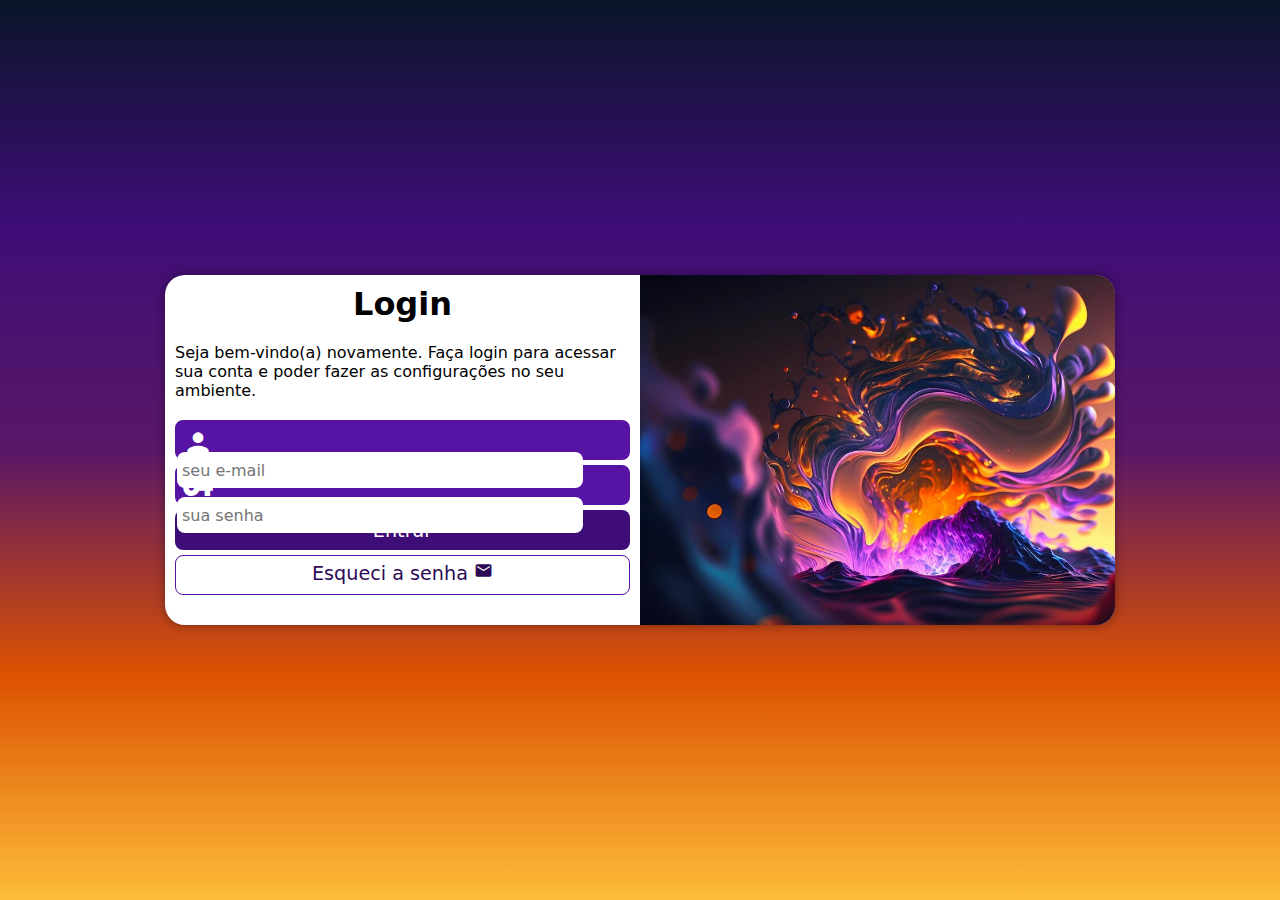
<file: index.html>
<!DOCTYPE html>
<html lang="pt-br">
<head>
    <meta charset="UTF-8">
    <meta name="viewport" content="width=device-width, initial-scale=1.0">
    <title>Login</title>
    <link href="https://fonts.googleapis.com/icon?family=Material+Icons" rel="stylesheet">
    <link rel="stylesheet" href="estilos/style.css">
    <link rel="stylesheet" href="estilos/media-query.css">
</head>
<body>
    <main>
        <section id="login">
            <div id="imagem">
            </div>
            <div id="formulario">
                <h1>Login</h1>
                <p>Seja bem-vindo(a) novamente. Faça login para acessar sua conta e poder fazer as configurações no seu ambiente.</p>
                <form action="login.php" method="post" autocomplete="on">
                    <div class="campo">
                        <i class="material-icons">person</i>
                        <input type="email" name="login" id="ilogin" placeholder="seu e-mail" autocomplete="email" required maxlength="30">
                        <label for="ilogin">Login</label>
                    </div>
                    <div class="campo">
                        <i class="material-icons">vpn_key</i>
                        <input type="password" name="senha" id="isenha" placeholder="sua senha" autocomplete="current-password" required minlength="8" maxlength="20">
                        <label for="isenha">Senha</label>
                    </div>
                    <input type="submit" value="Entrar">
                    <a href="esqueci.html" class="botao">
                        Esqueci a senha <i class="material-icons">mail</i>
                    </a>
                </form>
            </div>

        </section>
    </main>
</body>
</html>
</file>
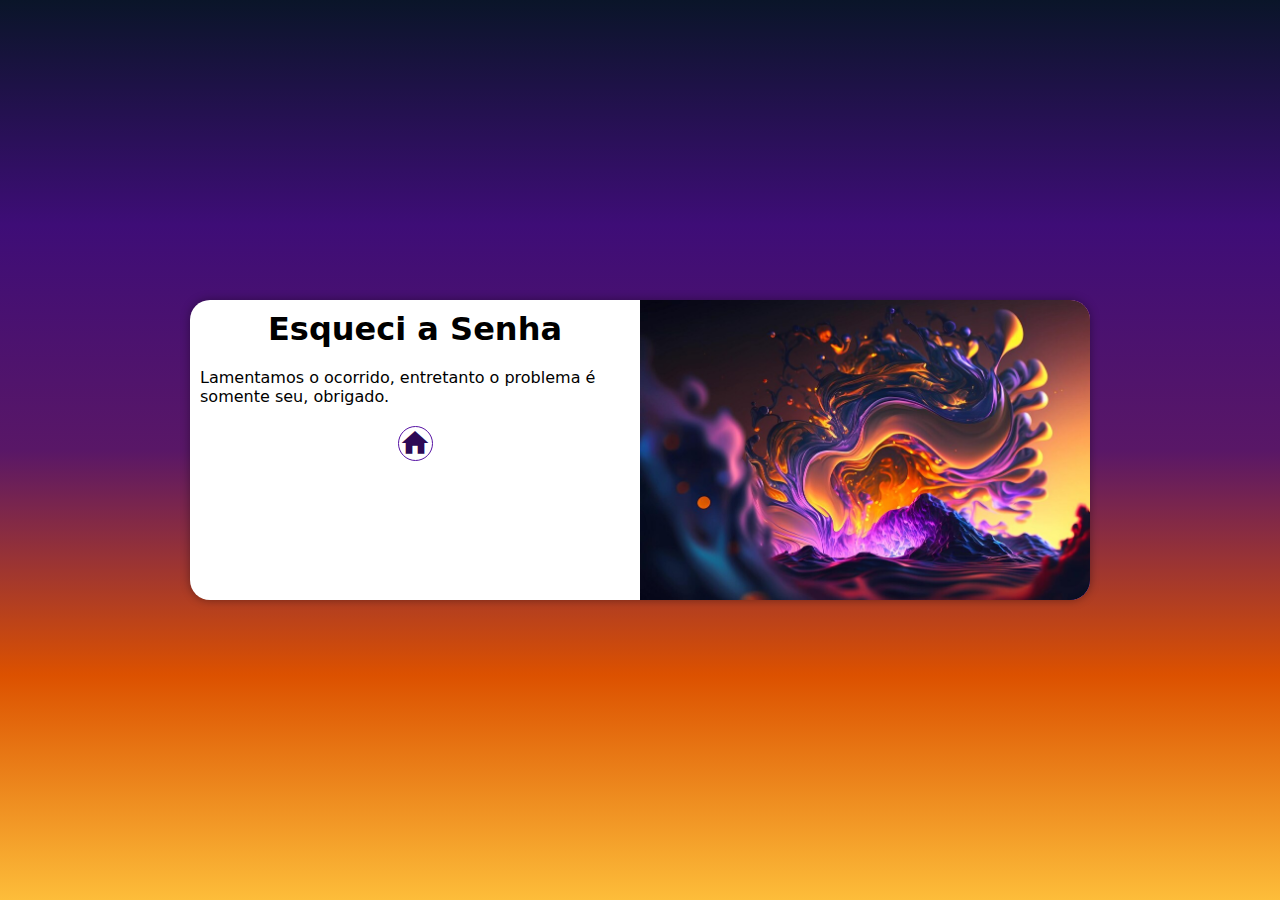
<file: esqueci.html>
<!DOCTYPE html>
<html lang="pt-br">
<head>
    <meta charset="UTF-8">
    <meta name="viewport" content="width=device-width, initial-scale=1.0">
    <title>Esqueci a senha</title>
    <link href="https://fonts.googleapis.com/icon?family=Material+Icons" rel="stylesheet">
    <link rel="stylesheet" href="estilos/style.css">
    <link rel="stylesheet" href="estilos/media-query.css">
    <style>
        section#login{
            height: 350px;
        }
        form > a.botao {
            margin: auto;
            display: block;
            font-size: 2em;
            width: 35px;
            height: 35px;
            border-radius: 50%;
            padding: 0px;
            margin-top: 15px !important;
        }
        /*Tablets*/
        @media screen and (min-width: 768px) and (max-width: 992px){
        section#login{
            width: 90vw;
            height: 200px;
        }
            div#formulario > h1{
            font-size: 2em;
        }
        div#formulario > p{
            font-size: 1.2em;
            margin: 20px 0px;}}
        /*Telas Grandes*/
        @media screen and (min-width: 992px){
        section#login{
            width: 900px;
            height: 300px;
        }}

    </style>
</head>
<body>
    <main>
        <section id="login">
            <div id="imagem">
            </div>
            <div id="formulario">
                <h1>Esqueci a Senha</h1>
                <p>Lamentamos o ocorrido, entretanto o problema é somente seu, obrigado.</p>
                <form>
                <a href="index.html" class="botao">
                <i class="material-icons">home</i>
                    </a>
                </form>
            </div>
        </section>
    </main>
</body>
</html>
</file>
<file: estilos/style.css>
@charset "UTF-8";

/*
Paleta de Cores
    Roxo Diferenciado #591767
    Amarelo #fdbd3a
    Azul Escuro 
    Roxo Escuro #3e0d77
*/

* {
    font-family: system-ui, -apple-system, BlinkMacSystemFont, 'Segoe UI', Roboto, Oxygen, Ubuntu, Cantarell, 'Open Sans', 'Helvetica Neue', sans-serif;
    padding: 0px;
    margin: 0px;
    box-sizing: border-box;
}

body, html{
    background: #3e0d77;
    height: 100vh;
    width: 100vw;
}
main{
    position: relative;
    height: 100vh;
    width: 100vw;
}
section#login{
    /*Centralizando a section*/
    position: absolute;
    top: 50%;
    left: 50%;
    overflow: hidden;
    transform: translate(-50%, -50%);

    background-color: white;
    width: 250px;
    height: 500px;
    border-radius: 20px;
    box-shadow: 0px 0px 10px rgba(0, 0, 0, 0.374);

    transition: width .3s,height .3s;
    transition-timing-function: ease;
}

section#login > div#imagem{
    display: block;
    background: darkmagenta url(../imagens/projeto-de-fundo-de-ondas-onduladas-surreal-com-cores-suaves-textura-organica-de-fractais-fluidos-de-ondas-abstratas_896648-1069.jpg) no-repeat;
    background-size: cover;
    height: 200px;
}

section#login > div#formulario {
    display: block;
    padding: 10px;
}

div#formulario > h1{
    text-align: center;
    margin-bottom: 10px;
}

div#formulario > p{
    font-size: 0.8em;
}

form > div.campo{
    background-color: #5713a4;
    border: 2px solid #5713a4;
    display: block;
    width: 100%;
    height: 40px;
    border-radius: 8px;
    margin: 5px 0px;
}

div.campo > label{
    display: none;
}

div.campo > i{
    color: #ffffff;
    /*background-color: black;*/
    font-size: 2em;
    width: 40px;
    padding: 5px;
}

div.campo > input {
    background-color: #ffffff;
    font-size: 1em;
    width: calc(100% - 45px);
    height: 100%;
    border: 0px;
    border-radius: 8px;
    padding: 5px;
    transform:translateY(-12px);
}

div.campo > input:focus-within{
    background-color: #ffffff;
    border: none;
}

form > input[type=submit]{
    display: block;
    font-size: 1.2em;
    width: 100%;
    height: 40px;
    background-color: #3e0d77;
    color: white;
    border: none;
    border-radius: 8px;
    cursor: pointer;
}

form > input[type=submit]:hover{
    background-color: #2d0a56;
}

form > a.botao {
    display: block;
    text-align: center;
    font-size: 1.2em;
    width: 100%;
    height: 40px;
    padding-top: 5px;
    margin-top: 5px;
    background-color: #ffffff;
    color: #2d0a56;
    border: 1px solid #5713a4;
    border-radius: 8px;
    text-decoration: none;
}

form > a.botao:hover{
    background-color: #5713a4;
    color: #ffffff;
}

form > a.botao > i{
    font-size: 1em;
}
</file>
<file: estilos/media-query.css>
@charset "UTF-8";
/*VERSÃO PARA TABLET*/
@media screen and (min-width: 768px) and (max-width: 992px){
    body{
        background-image: linear-gradient(to top, #fdbd3a, #dc5100,#591767 , #3e0d77, #0a1529)
    }
    section#login{
        width: 90vw;
        height: 280px;
    }
    section#login > div#imagem{
        float: left;
        width: 30%;
        height: 100%;
    }
    section#login > div#formulario{
        float: right;
        width: 70%;
    }
}
/*Telas Grandes*/
@media screen and (min-width: 992px){
    body{
        background-image: linear-gradient(to top, #fdbd3a, #dc5100,#591767 , #3e0d77, #0a1529)
    }
    section#login{
        width: 950px;
        height: 350px;
    }
    section#login > div#imagem {
        float: right;
        width: 50%;
        height: 100%;
    }

    section#login > div#formulario{
        float: left;
        width: 50%;
    }
    div#formulario > h1{
        font-size: 2em;
    }
    
    div#formulario > p{
        font-size: 1em;
        margin: 20px 0px;
    }
}
</file>
